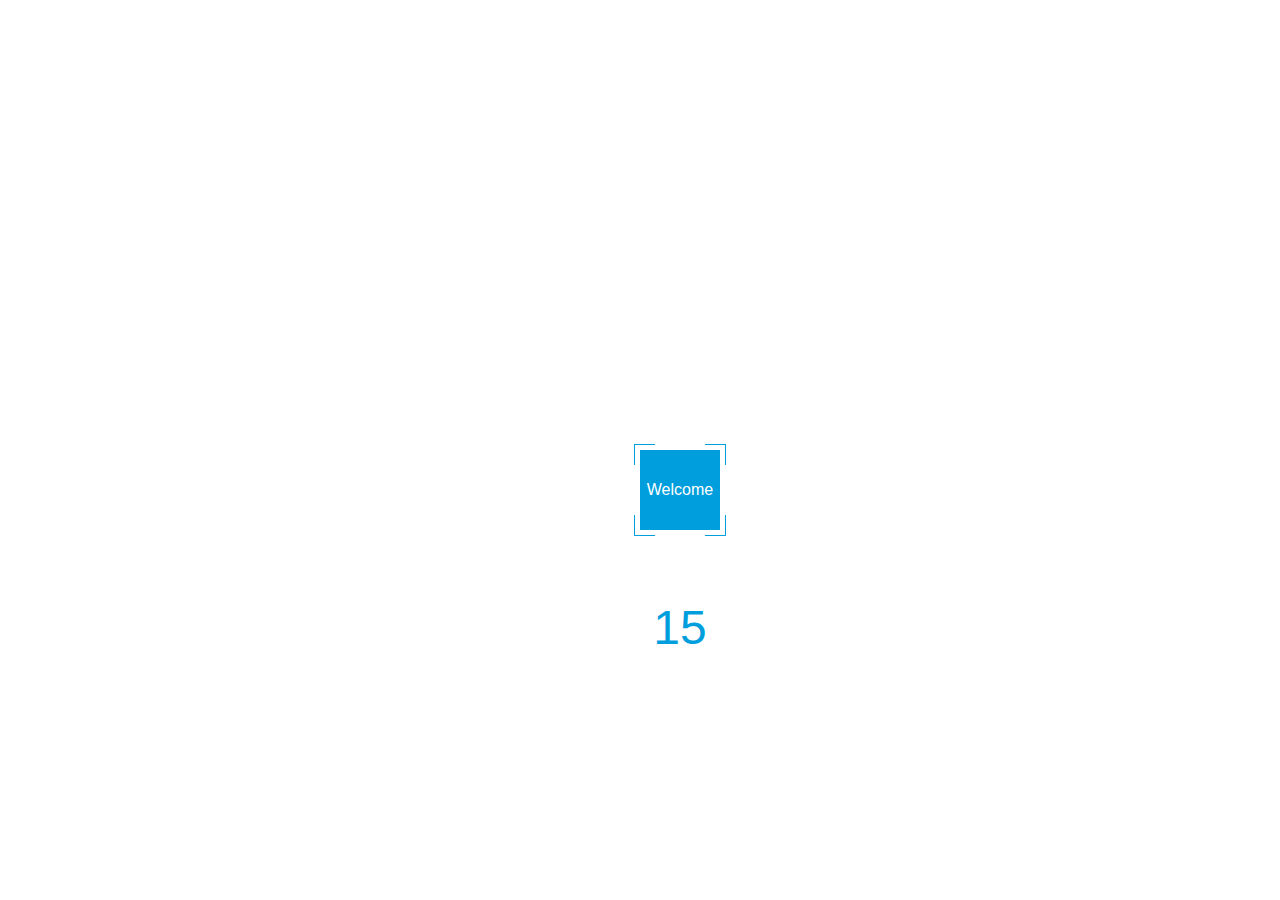
<file: index.html>
<!doctype html>
<html>
<head>
<meta charset="utf-8">
<title>石牌冰菓</title>
<meta property="og:title" content="炎炎夏日~石牌冰菓">
<meta property="og:image" content="images/icon.png">
<link rel="icon" href="images/icon.png">
<style type="text/css">
body {
	font-family: Arial, "微軟正黑體";
}
.boxall {
	position: absolute;
	left: 50%;
	top: 50%;
	display: inline-block;
}
.inbox {
	display: block;
	width: 80px;
	height: 80px;
	background-color: #009edd;
	text-align: center;
	line-height: 80px;
}
.inbox::before {
	content: "Welcome";
	color: #fff;
}
.out {
	position: absolute;
	top: 0;
	left: 0;
	bottom: 0;
	right: 0;
	animation: out_anima 1s infinite;
}
 @keyframes out_anima {
 15% {
transform: scale(1.6)
}
 50% {
transform: rotate(50deg)
}
 100% {
transform: rotate(90deg)
}
}
.out_top::before, .out_top::after, .out_bottom::before, .out_bottom::after {
	content: "";
	color: #009edd;
	position: absolute;
	width: 20px;
	height: 20px;
}
.out_top::before {
	top: -6px;
	left: -6px;
	border-top: 1px solid;
	border-left: 1px solid;
}
.out_top::after {
	top: -6px;
	right: -6px;
	border-top: 1px solid;
	border-right: 1px solid;
}
.out_bottom::before {
	bottom: -6px;
	left: -6px;
	border-bottom: 1px solid;
	border-left: 1px solid;
}
.out_bottom::after {
	bottom: -6px;
	right: -6px;
	border-bottom: 1px solid;
	border-right: 1px solid;
}
#out2 {
	animation-delay: 0.5s;
}
#mycount {
	position: absolute;
	top: 150px;
	left: -160px;
	width: 400px;
	text-align: center;
	color: #009edd;
	font-size: 48px;
}
.bg {
	position: absolute;
	writing-mode: vertical-rl;
	color: #fff;
	animation: bg_anima 13s linear infinite;
}
 @keyframes bg_anima {
 0% {
filter: blur(3px)
}
 50% {
transform: scale(4);
 color: #000;
 filter: blur(0px)
}
 100% {
transform: scale(5);
 color: #fff;
 filter: blur(15px)
}
}
#bg1 {
	top: 10%;
	left: 10%;
	animation-delay: 0.5s;
}
#bg2 {
	top: 20%;
	right: 10%;
	animation-delay: 1s;
}
#bg3 {
	top: 50%;
	left: 40%;
	animation-delay: 2s;
}
#bg4 {
	top: 60%;
	right: 30%;
	animation-delay: 3s;
}
#bg5 {
	top:30%;
	left: 80%;
	animation-delay: 4s;
}
#bg6 {
	top: 10%;
	right: 70%;
	animation-delay: 5s;
}
</style>
</head>

<body>
<a href="myindex.html">
<div class="boxall">
  <div id="mycount">15</div>
  <div class="inbox"></div>
  <div class="out">
    <div class="out_top"></div>
    <div class="out_bottom"></div>
  </div>
</div>
<div class="boxall">
  <div class="inbox"></div>
  <div class="out" id="out2">
    <div class="out_top"></div>
    <div class="out_bottom"></div>
  </div>
</div>
</a>
<div class="bg" id="bg1">吃這家吃那家口味差不多？</div>
<div class="bg" id="bg2">夏天想吃冰卻毫無頭緒？</div>
<div class="bg" id="bg3">好多品項到底要吃什麼？</div>
<div class="bg" id="bg4">雪花﹐黑糖﹐紅豆冰</div>
<div class="bg" id="bg5">炎炎夏日要吃冰！</div>
<div class="bg" id="bg6">芋圓﹐粉粿﹐杏仁凍</div>

<script>
	var time=15;
	var mycount=document.getElementById('mycount');
	Mycounter();
	function Mycounter(){
		if(time<=0){
			mycount.innerHTML='石牌冰菓';
		setTimeout(myindex,3000);
		}
		else{
			mycount.innerHTML=time;
		setTimeout(Mycounter,1000);
			time--;
		}
	}
		function myindex(){
			document.location.href='myindex.html';
		}
	
	</script> 

<script>
console.log(localStorage);
localStorage.setItem('heart1',70);
localStorage.setItem('heart2',40);
localStorage.setItem('heart3',50);
localStorage.setItem('heart4',60);
localStorage.setItem('heart5',30);
localStorage.setItem('heart6',20);
	
</script>
</body>
</html>
</file>
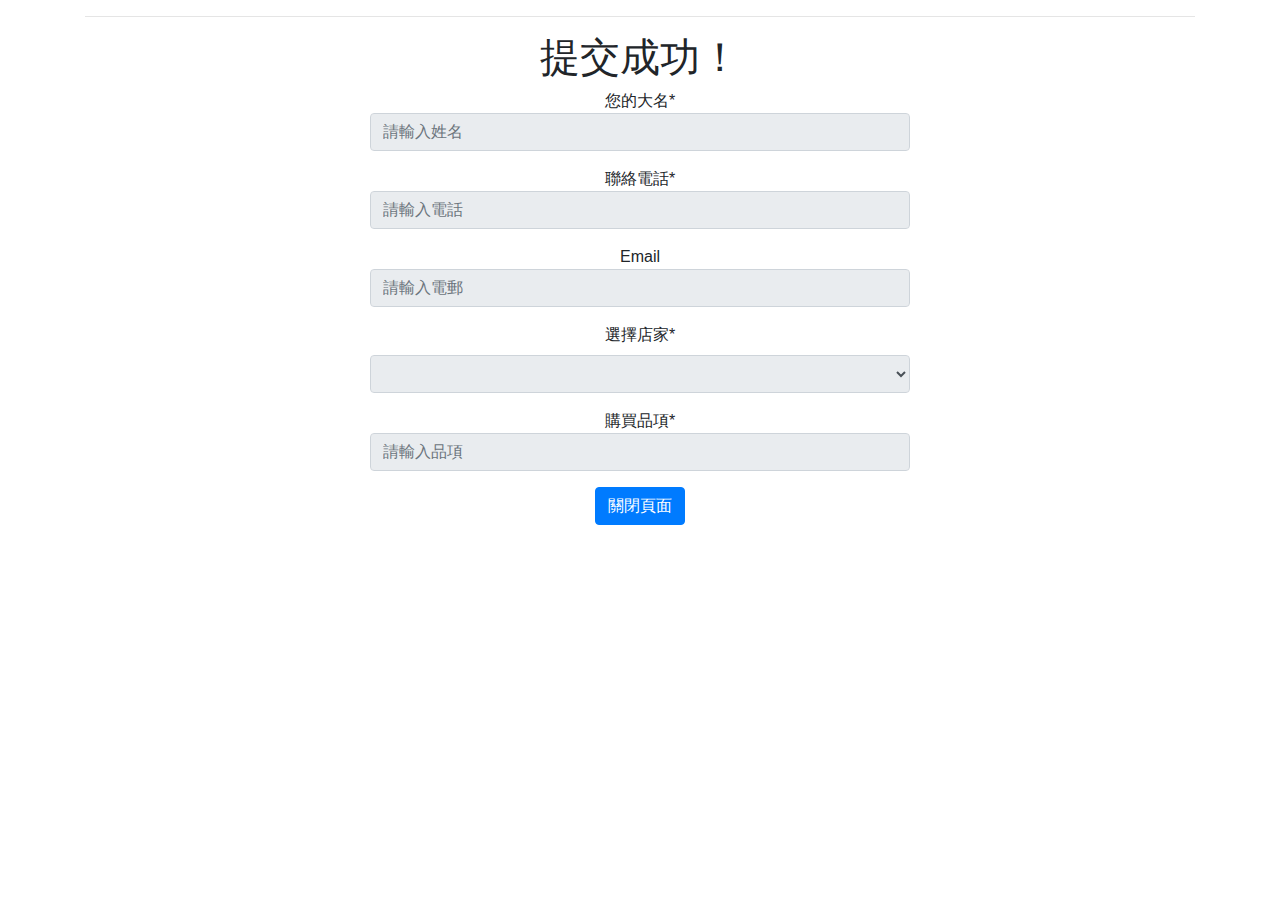
<file: form_ok.html>
<!doctype html>
<html>
<head>
<meta charset="utf-8">
<title>提交結果</title>
<link href="css/bootstrap-4.0.0.css" rel="stylesheet">
<link rel="icon" href="images/icon.png">
<style type="text/css">
	*{
		font-family: Arial,"微軟正黑體";
	}
</style>
</head>

<body>
	<div class="container"> <span id="join" style="position: relative;top:-150px;"></span>
    <hr>
    <h1 class="text-center">提交成功！</h1>
   
    <div class="row">
      <div class="col-md-3 col-12"></div>
      <div class="col-md-6 col-12">
        <form action="form_ok.html" method="get" target="new" style="text-align: center;">
          <div class="form-group">
            <lable for="uname">您的大名*</lable>
            <input type="text" id="uname" class="form-control" required placeholder="請輸入姓名" disabled>
          </div>
          <div class="form-group">
            <lable for="utel">聯絡電話*</lable>
            <input type="tel" id="utel" class="form-control" required placeholder="請輸入電話" pattern="[0][9][0-9]{8}" disabled>
          </div>
          <div class="form-group">
            <lable for="uemail">Email</lable>
            <input type="email" id="uemail" class="form-control" placeholder="請輸入電郵" disabled>
          </div>
		<div class="form-group">
            <label for="ustore">選擇店家*</label>
            <select class="form-control" id="ustore" required disabled>
              <option>水龜伯</option>
              <option>豆花林</option>
              <option>雪山莊冰品</option>
            </select>
          </div>
          <div class="form-group">
            <lable for="uitems">購買品項*</lable>
            <input type="text" id="uitems" class="form-control" required placeholder="請輸入品項" disabled>
          </div>
          <input type="button" id="mybtn" class="btn btn-primary" value="關閉頁面">
        </form>
      </div>
      <div class="col-md-3 col-12"></div>
    </div>
  </div>
	<script>
		var uname=document.getElementById('uname');
		var utel=document.getElementById('utel');
		var uemail=document.getElementById('uemail');
		var ustore=document.getElementById('ustore');
		var uitems=document.getElementById('uitems');
		var mybtn=document.getElementById('mybtn');
	mybtn.addEventListener('click',closepage);
	uname.value=localStorage.getItem('uname');
	utel.value=localStorage.getItem('utel');
	uemail.value=localStorage.getItem('uemail');
	ustore.value=localStorage.getItem('ustore');
	uitems.value=localStorage.getItem('uitems');	
		
		function closepage(){
			window.close();
		}
		
		</script>
</body>
</html>
</file>
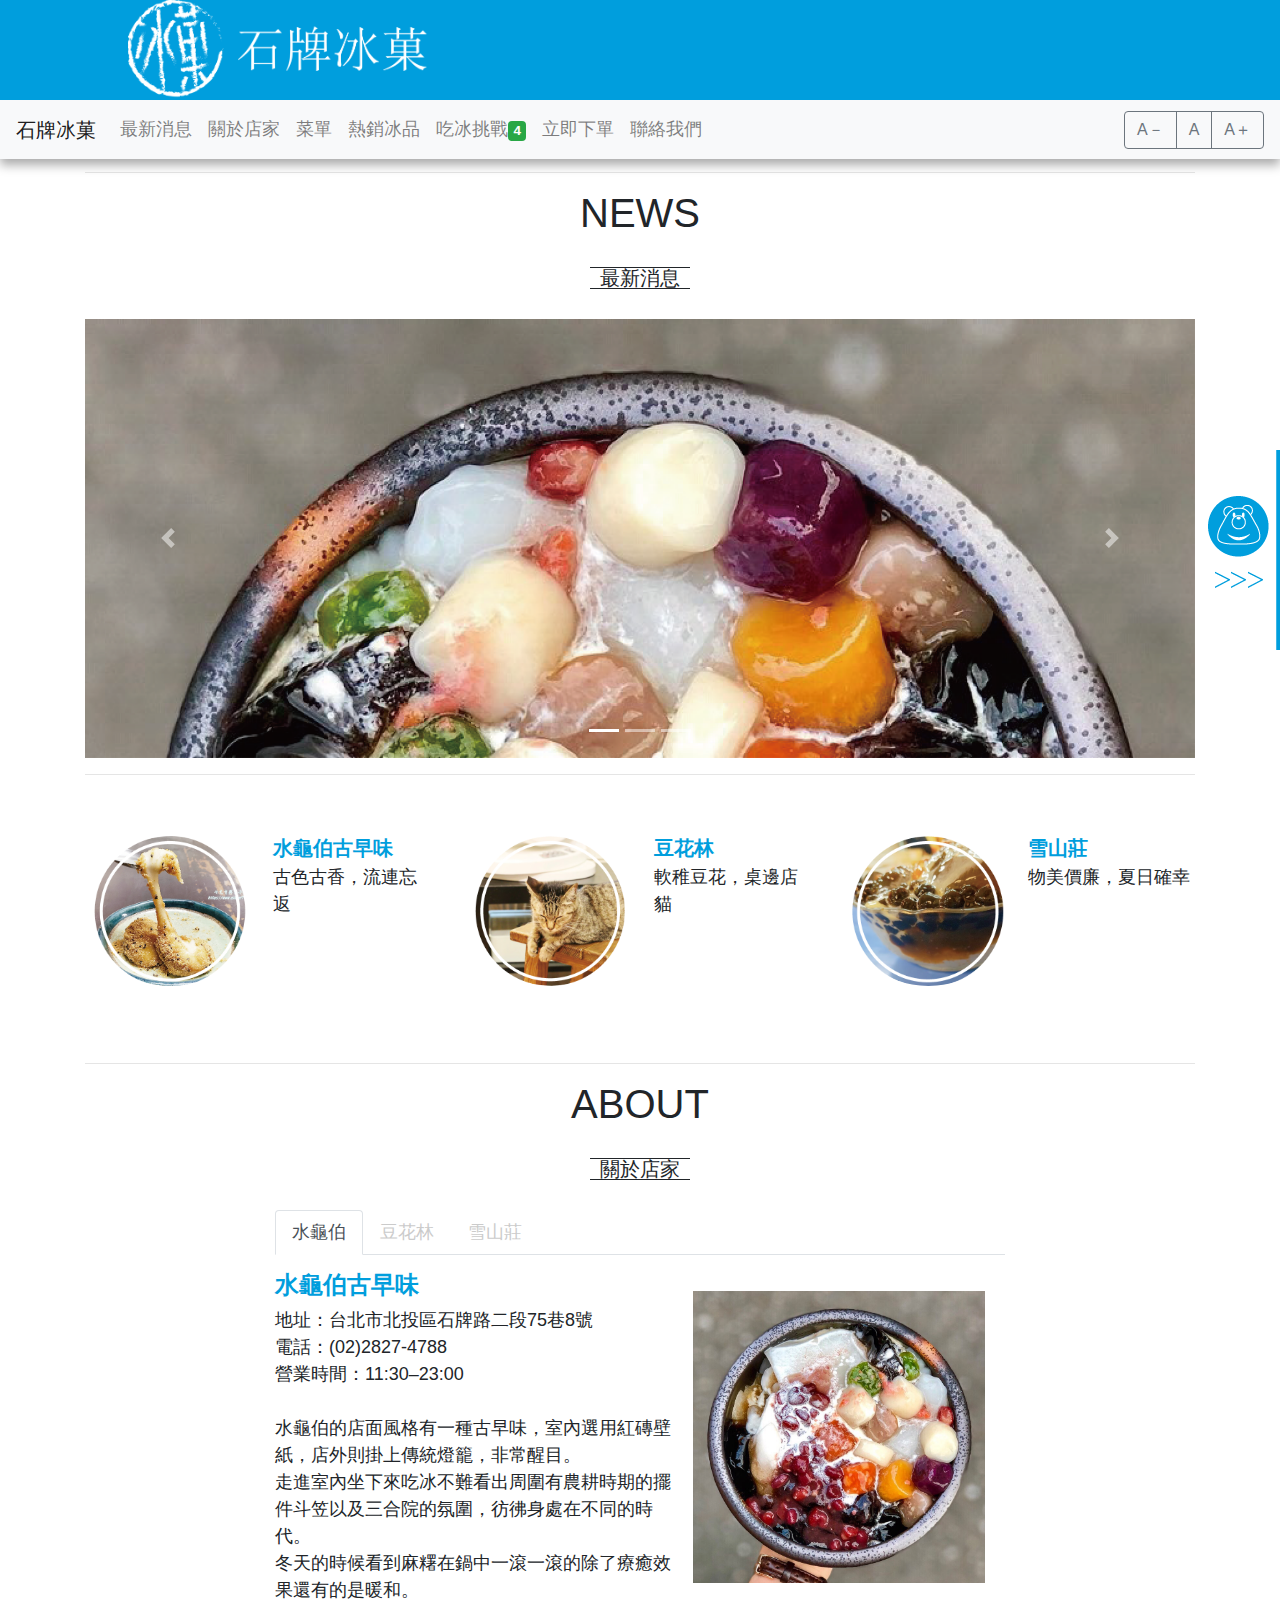
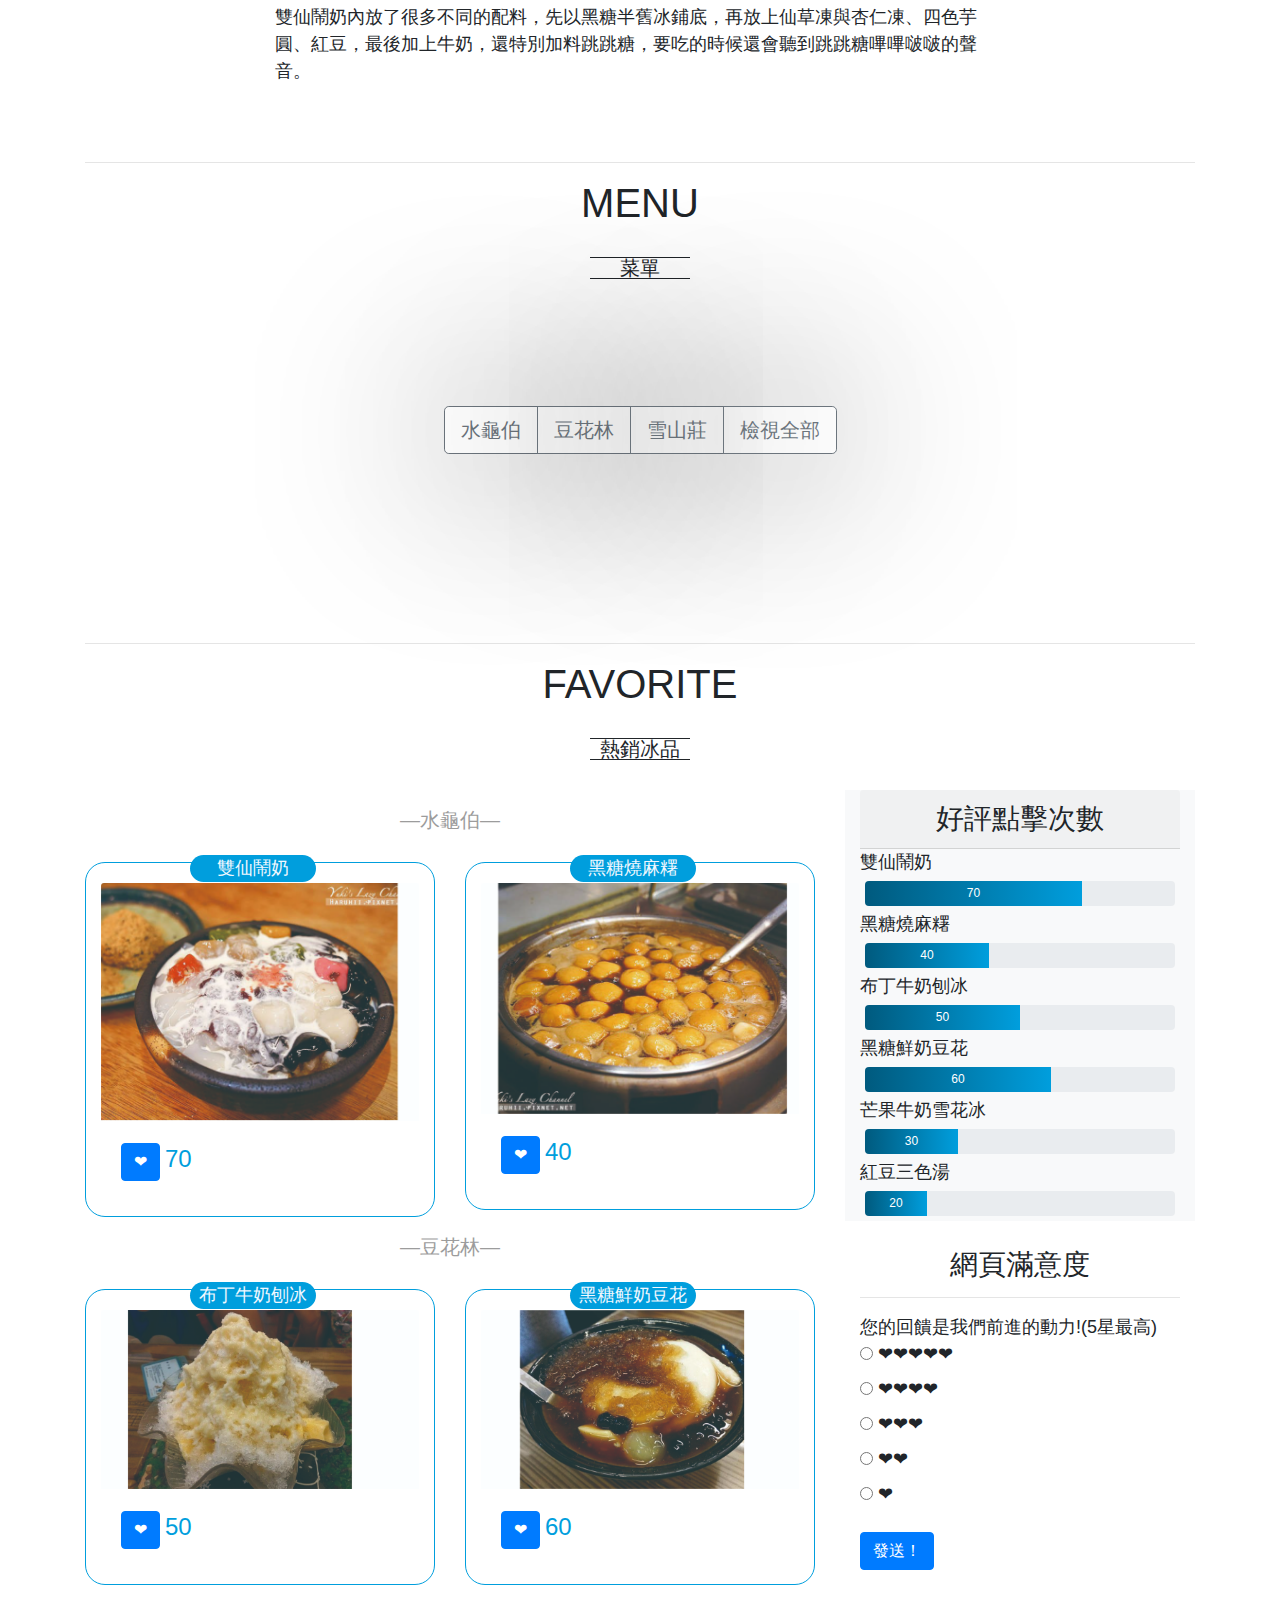
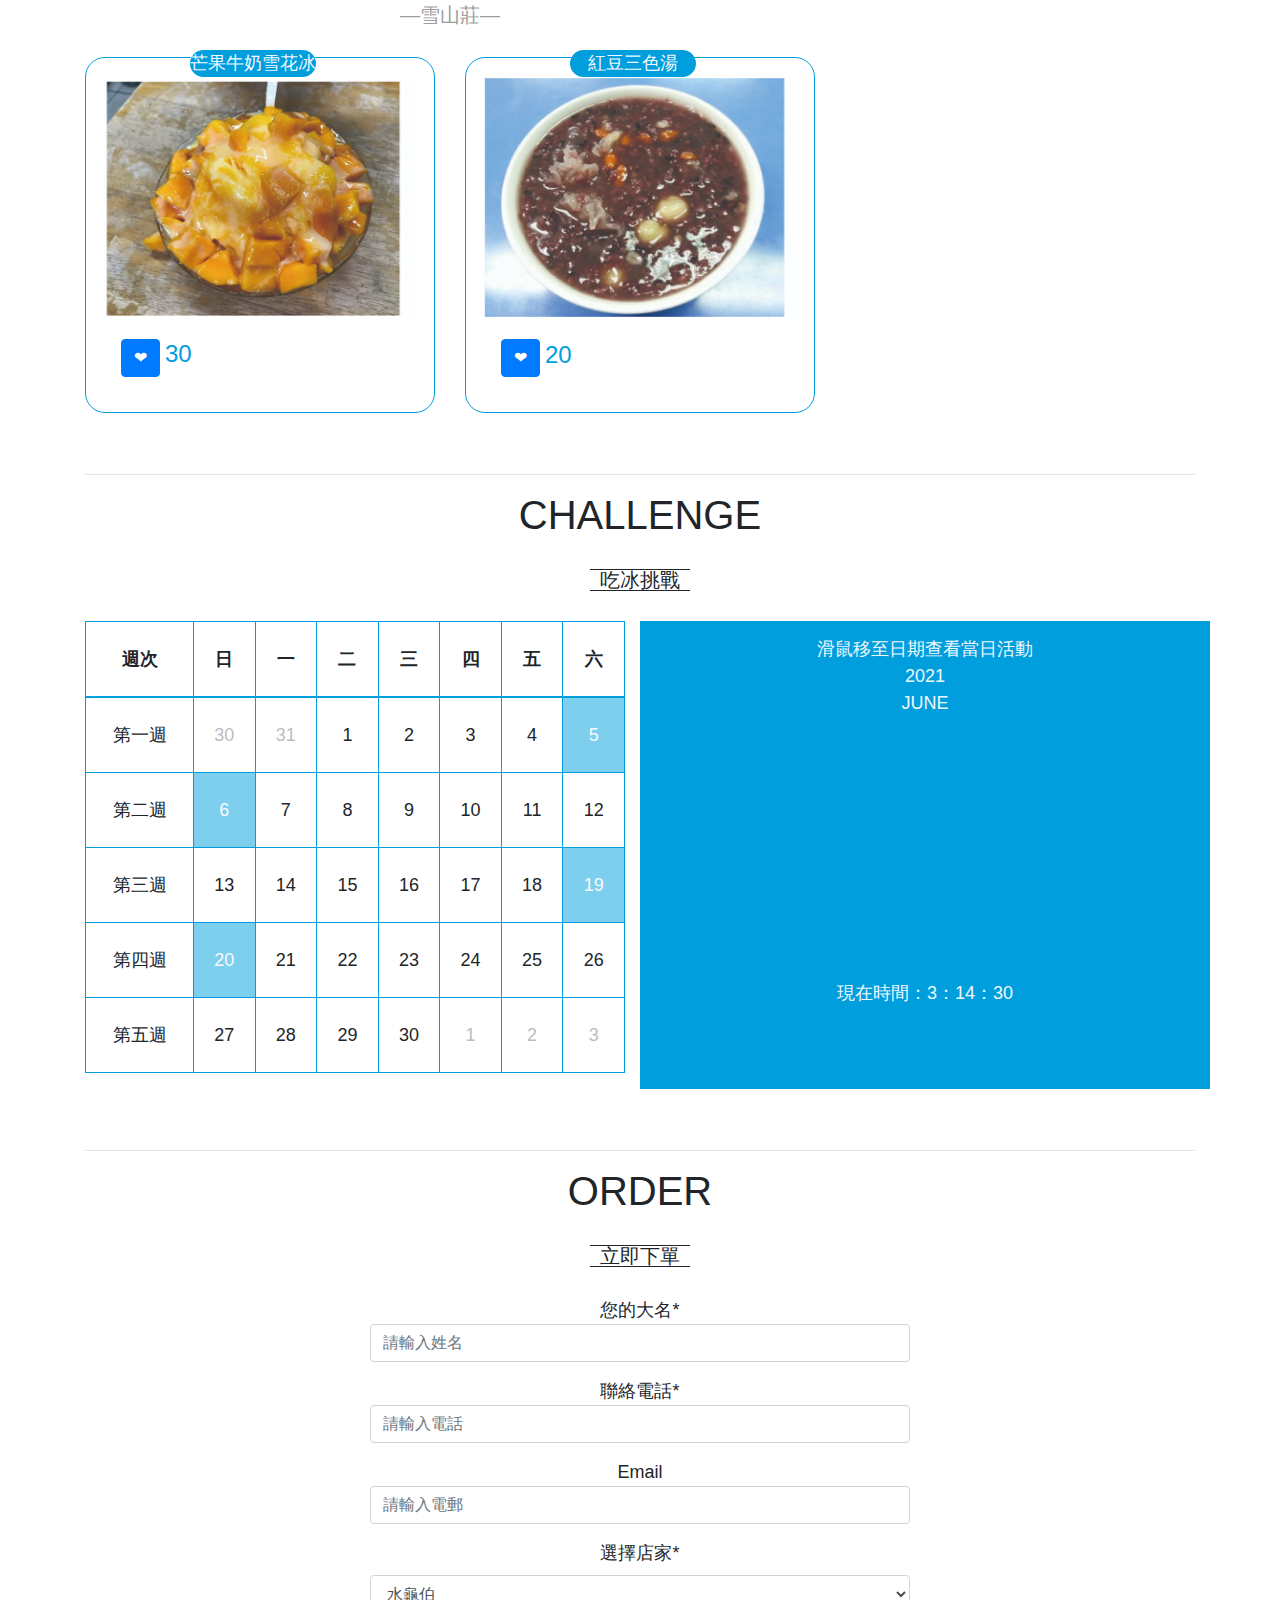
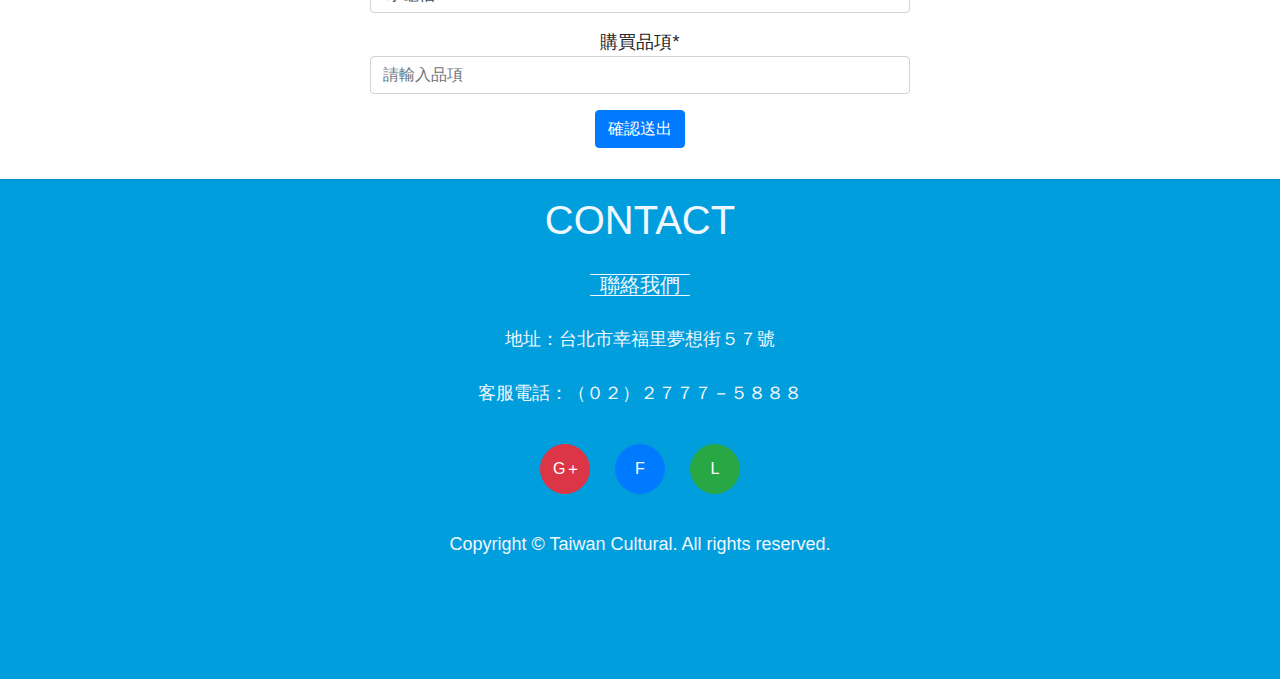
<file: myindex.html>
<!DOCTYPE html>
<html lang="en">
<head>
<meta charset="utf-8">
<meta http-equiv="X-UA-Compatible" content="IE=edge">
<meta name="viewport" content="width=device-width, initial-scale=1">
<title>石牌冰菓</title>
<link href="css/bootstrap-4.0.0.css" rel="stylesheet">
<link href="jQueryAssets/jquery.ui.core.min.css" rel="stylesheet" type="text/css">
<link href="jQueryAssets/jquery.ui.theme.min.css" rel="stylesheet" type="text/css">
<link href="jQueryAssets/jquery.ui.dialog.min.css" rel="stylesheet" type="text/css">
<link href="jQueryAssets/jquery.ui.resizable.min.css" rel="stylesheet" type="text/css">
<link rel="icon" href="images/icon.png">
<!--SEO-->
<meta name="description" content="捷運石牌站,冰,水龜伯,豆花林,雪山莊">
<meta name="google" content="nositelinkssearchbox" />
<meta name="robots" content="noindex,nofollow" />
<style type="text/css">
body {
    font-family: Arial, "微軟正黑體";
    font-size: 18px;
}
.mynav {
    position: fixed;
    top: 0;
    right: 0;
    left: 0;
    z-index: 1030;
    border-bottom: 55px solid #aaa;
    box-shadow: 0px 10px 10px #aaa;
    background-color: #009edd;
}
.tobigfont {
    font-size: 24px;
}
.toorgfont {
    font-size: 18px;
}
.tosmlfont {
    font-size: 16px;
}
#bigfont {
    cursor: zoom-in;
}
#smlfont {
    cursor: zoom-out;
}
.container {
    margin-top: 15px;
    margin-bottom: 15px;
    padding-top: 15px;
    padding-bottom: 15px;
}
.myh5 {
    width: 5em;
    border-top: 1px solid;
    border-bottom: 1px solid;
    margin: 0 auto;
    margin-top: 30px;
    margin-bottom: 30px;
    text-align: center;
    line-height: 20px;
}
.float_img {
    float: right;
    width: 40%;
    margin: 20px;
}
.float_font {
    font-size: 30px;
    border: 1px solid #009edd;
    color: #009edd;
    float: left;
    padding: 3px;
    margin-right: 3px;
}
.card_title {
    width: 7em;
    background-color: #009edd;
    color: aliceblue;
    text-align: center;
    position: relative;
    top: 20px;
    z-index: 1;
    border-radius: 50px;
    left: 30%;
}
.card lable {
    font-size: 24px;
    color: #009edd;
}
.mydate {
    background-color: #009edd;
    color: aliceblue;
    opacity: 0.5;
}
.mydate:hover {
    opacity: 1;
    animation: mydate_anima 2s;
}
@keyframes mydate_anima {
100% {
transform: rotate(720deg)
}
}
.listbox {
    background-color: #009edd;
    color: aliceblue;
    text-align: center;
    padding-top: 15px;
}
#list_date {
    font-size: 45px;
}
#list_name {
    font-size: 40px;
}
footer {
    background-color: #009edd;
    color: aliceblue;
    height: 500px;
}
.myfoobtn {
    margin: 10px;
    height: 50px;
    width: 50px;
    border-radius: 50px;
}
.navbar-nav li:hover {
    background-color: #9DE3FF;
}
.carousel-item h5 {
    background-color: rgba(0,158,221,0.63);
}
.myHeading {
    font-weight: bolder;
    color: #009edd;
}
.myadv {
    background-image: url(images/bg.png);
    background-repeat: no-repeat;
    position: fixed;
    top: 450px;
    right: -278px;
    width: 350px;
    height: 200px;
}
.myadv:hover {
    right: 0;
    transition: all 2s;
}
.myadvtext {
    margin-left: 80px;
    color: aliceblue;
    padding-top: 10px;
}
.mycardtt {
    font-size: 20px;
    color: #9C9C9C;
    display: flex;
    justify-content: center;
    align-items: center;
    margin-top: 2%;
}
.mycardtt::before {
    content: "—";
}
.mycardtt::after {
    content: "—";
}
.nav-item:hover {
    transition: 0.5s;
    cursor: pointer;
}
#menu2-img {
    height: 10%;
}
.mymenu-btn-group {
    display: flex;
    justify-content: center;
}
.mymenu-btn-group button {
    box-shadow: 0px 0px 200px 10px rgba(0,0,0,0.47);
}
.mymenu {
    margin-top: 10%;
    margin-bottom: 10%;
}
</style>
</head>
<body>
<div id="mytext">
  <div class="mynav"><a href="index.html"> <img src="images/logo.png" alt="" height="100" style="position: relative;left: 10%;"> </a></div>
  <nav class="navbar navbar-expand-lg navbar-light bg-light fixed-top"> <a class="navbar-brand" href="#">石牌冰菓</a>
    <button class="navbar-toggler" type="button" data-toggle="collapse" data-target="#navbarSupportedContent" aria-controls="navbarSupportedContent" aria-expanded="false" aria-label="Toggle navigation"> <span class="navbar-toggler-icon"></span> </button>
    <div class="collapse navbar-collapse" id="navbarSupportedContent">
      <ul class="navbar-nav mr-auto">
        <li class="nav-item"><a class="nav-link" onclick="scrolltonews()">最新消息</a> </li>
        <li class="nav-item"> <a class="nav-link"  onclick="scrolltoabout()">關於店家</a> </li>
        <li class="nav-item"> <a class="nav-link"  onclick="scrolltomenus()">菜單</a> </li>
        <li class="nav-item"> <a class="nav-link"  onclick="scrolltophoto()">熱銷冰品</a> </li>
        <li class="nav-item"> <a class="nav-link" onclick="scrolltoactivity()">吃冰挑戰<span class="badge badge-success" id="mybadge">4</span></a> </li>
        <li class="nav-item"> <a class="nav-link" onclick="scrolltojoin()">立即下單</a> </li>
        <!--<li class="nav-item"> <a class="nav-link" href="#cloud">標籤雲</a> </li>-->
        <li class="nav-item"> <a class="nav-link" onclick="scrolltocontact()">聯絡我們</a> </li>
      </ul>
      <div class="btn-group" role="group" aria-label="Basic example">
        <button type="button" class="btn btn-outline-secondary" onClick="tosmlfont()" id="smlfont">A－</button>
        <button type="button" class="btn btn-outline-secondary" onClick="toorgfont()" id="orgfont">A</button>
        <button type="button" class="btn btn-outline-secondary" onClick="tobigfont()" id="bigfont">A＋</button>
      </div>
    </div>
  </nav>
  <div style="height:125px"></div>
  <div class="container mt-3"> <span id="news" style="position: relative;top:-150px;"></span>
    <hr>
    <h1 class="text-center">NEWS</h1>
    <h5 class="myh5">最新消息</h5>
    <div class="row">
      <div class="col-12">
        <div id="carouselExampleControls" class="carousel slide" data-ride="carousel">
          <ol class="carousel-indicators">
            <li data-target="#carouselExampleControls" data-slide-to="0" class="active"></li>
            <li data-target="#carouselExampleControls" data-slide-to="1"></li>
            <li data-target="#carouselExampleControls" data-slide-to="2"></li>
          </ol>
          <div class="carousel-inner">
            <div class="carousel-item active"> <img class="d-block w-100" src="images/nav1.png" alt="First slide">
              <div class="carousel-caption d-none d-md-block"> </div>
            </div>
            <div class="carousel-item"> <img class="d-block w-100" src="images/nav2.png" alt="Second slide">
              <div class="carousel-caption d-none d-md-block"> </div>
            </div>
            <div class="carousel-item"> <img class="d-block w-100" src="images/nav3.png" alt="Third slide">
              <div class="carousel-caption d-none d-md-block"> </div>
            </div>
          </div>
          <a class="carousel-control-prev" href="#carouselExampleControls" role="button" data-slide="prev"> <span class="carousel-control-prev-icon" aria-hidden="true"></span> <span class="sr-only">Previous</span> </a> <a class="carousel-control-next" href="#carouselExampleControls" role="button" data-slide="next"> <span class="carousel-control-next-icon" aria-hidden="true"></span> <span class="sr-only">Next</span> </a> </div>
      </div>
    </div>
    <hr>
  </div>
  <section>
    <div class="container">
      <div class="row">
        <div class="col-lg-4 col-md-6 col-12">
          <ul class="list-unstyled">
            <li class="media"> <img src="images/smlnav1.png" alt="Generic placeholder image" height="150" class="mr-3 rounded-circle">
              <div class="media-body">
                <h5 class="mt-0 mb-1 myHeading">水龜伯古早味</h5>
                <p class="mb-0">古色古香，流連忘返</p>
              </div>
            </li>
          </ul>
        </div>
        <div class="col-lg-4 col-md-6 col-12">
          <ul class="list-unstyled">
            <li class="media"> <img src="images/smlnav2.png" alt="Generic placeholder image" height="150" class="mr-3 rounded-circle">
              <div class="media-body ">
                <h5 class="mt-0 mb-1 myHeading">豆花林</h5>
                <p class="mb-0">軟稚豆花，桌邊店貓</p>
              </div>
            </li>
          </ul>
        </div>
        <div class="col-lg-4 d-md-none d-lg-block">
          <ul class="list-unstyled">
            <li class="media"> <img src="images/smlnav3.png" alt="Generic placeholder image" height="150" class="mr-3 rounded-circle">
              <div class="media-body">
                <h5 class="mt-0 mb-1 myHeading">雪山莊</h5>
                <p class="mb-0">物美價廉，夏日確幸</p>
              </div>
            </li>
          </ul>
        </div>
      </div>
    </div>
  </section>
  <div class="container"> <span id="about" style="position: relative;top:-150px;"></span>
    <hr>
    <h1 class="text-center">ABOUT</h1>
    <h5 class="myh5">關於店家</h5>
    <div class="row">
      <div class="col-md-2 col-12"></div>
      <div class="col-md-8 col-12">
        <nav>
          <div class="nav nav-tabs" id="nav-tab" role="tablist"> <a class="nav-item nav-link active" id="nav-home-tab" data-toggle="tab" href="#nav-home" role="tab" aria-controls="nav-home" aria-selected="true">水龜伯</a> <a class="nav-item nav-link" id="nav-profile-tab" data-toggle="tab" href="#nav-profile" role="tab" aria-controls="nav-profile" aria-selected="false">豆花林</a> <a class="nav-item nav-link" id="nav-contact-tab" data-toggle="tab" href="#nav-contact" role="tab" aria-controls="nav-contact" aria-selected="false">雪山莊</a> </div>
        </nav>
        <div class="tab-content" id="nav-tabContent">
          <div class="tab-pane fade show active" id="nav-home" role="tabpanel" aria-labelledby="nav-home-tab">
            <p class="text-center mt-2"><img src="images/about1.jpg" alt="" class="float_img"></p>
            <p> 
              <!--				<span class="float_font">水</span>-->
            <h4 style="color: #009edd;font-weight: bold;">水龜伯古早味</h4>
            地址：台北市北投區石牌路二段75巷8號 <br>
            電話：(02)2827-4788<br>
            營業時間：11:30–23:00<br>
            <br>
            水龜伯的店面風格有一種古早味，室內選用紅磚壁紙，店外則掛上傳統燈籠，非常醒目。<br>
            走進室內坐下來吃冰不難看出周圍有農耕時期的擺件斗笠以及三合院的氛圍，彷彿身處在不同的時代。 <br>
            冬天的時候看到麻糬在鍋中一滾一滾的除了療癒效果還有的是暖和。 <br>
            雙仙鬧奶內放了很多不同的配料，先以黑糖半舊冰鋪底，再放上仙草凍與杏仁凍、四色芋圓、紅豆，最後加上牛奶，還特別加料跳跳糖，要吃的時候還會聽到跳跳糖嗶嗶啵啵的聲音。
            </p>
          </div>
          <div class="tab-pane fade" id="nav-profile" role="tabpanel" aria-labelledby="nav-profile-tab">
            <p class="text-center mt-2"><img src="images/about2.jpg" alt="" class="float_img"></p>
            <p> 
              <!--				<span class="float_font">自</span>-->
            <h4 style="color: #009edd;font-weight: bold;">豆花林</h4>
            地址：112台北市北投區裕民一路49號1樓<br>
            電話：(02)2820-8811<br>
            營業時間：14:00-23:20<br>
            <br>
            豆花林使用非基改黃豆製作豆花，做出來的豆花細緻滑嫩如嫩豆腐。且豆花品項一律可任選3樣配料，便宜又划算。除了刨冰跟豆花，就屬這隻店貓最吸睛！悶熱的午後，連貓咪都變得懶洋洋~睡午覺的模樣超級可愛，各位貓迷快來呦~
            </p>
          </div>
          <div class="tab-pane fade" id="nav-contact" role="tabpanel" aria-labelledby="nav-contact-tab">
            <p class="text-center mt-2"><img src="images/about3.jpg" alt="" class="float_img"></p>
            <p> 
              <!--				<span class="float_font">農</span>-->
            <h4 style="color: #009edd;font-weight: bold;">雪山莊冰品</h4>
            地址：台北市北投區石牌裕民一路10號<br>
            外送專線：(02)2823-6119<br>
            營業時間： 13:00–00:00<br>
            <br>
            雪山莊冰品店是位於石牌捷運站的一家冰店<br>
            擁有十分著名的各式口味雪花冰亦或是<br>
            為人熟知的黑糖剉冰<br>
            十分適合夏天來清爽一夏!!!
            </p>
          </div>
        </div>
      </div>
      <div class="col-md-2 col-12"></div>
    </div>
  </div>
  <div class="container"> <span id="menu" style="position: relative;top:-150px;"></span>
    <hr>
    <h1 class="text-center">MENU</h1>
    <h5 class="myh5">菜單</h5>
    <div class="row mymenu">
      <div class="col-md-2 col-12"></div>
      <div class="col-md-8 col-12"> 
        <!--	====================-->
        <p>
        <div class="mymenu-btn-group btn-group btn-group-lg">
          <button class="btn btn-outline-secondary" data-toggle="collapse" href="#multiCollapseExample1" role="button" aria-expanded="false" aria-controls="multiCollapseExample1">水龜伯</button>
          <button class="btn btn-outline-secondary" type="button" data-toggle="collapse" data-target="#multiCollapseExample2" aria-expanded="false" aria-controls="multiCollapseExample2">豆花林</button>
          <button class="btn btn-outline-secondary" type="button" data-toggle="collapse" data-target="#multiCollapseExample3" aria-expanded="false" aria-controls="multiCollapseExample3">雪山莊</button>
          <button class="btn btn-outline-secondary" type="button" data-toggle="collapse" data-target=".multi-collapse" aria-expanded="false" aria-controls="multiCollapseExample1 multiCollapseExample2">檢視全部</button>
        </div>
        </p>
        <div class="row">
          <div class="col">
            <div class="collapse multi-collapse" id="multiCollapseExample1">
              <div class="card card-body"> <img src="images/menu1.jpg" alt=""> </div>
            </div>
          </div>
          <div class="col">
            <div class="collapse multi-collapse" id="multiCollapseExample2">
              <div class="card card-body"> <img src="images/menu2.jpg" alt="" style="height:150vh"> </div>
            </div>
          </div>
          <div class="col">
            <div class="collapse multi-collapse" id="multiCollapseExample3">
              <div class="card card-body"> <img src="images/menu3.jpg" alt=""> </div>
            </div>
          </div>
        </div>
        
        <!--	====================--> 
      </div>
      <div class="col-md-2 col-12"></div>
    </div>
  </div>
  <div class="container"> <span id="photo" style="position: relative;top:-150px;"></span>
    <hr>
    <h1 class="text-center">FAVORITE</h1>
    <h5 class="myh5">熱銷冰品</h5>
    <div class="row">
      <div class="col-lg-8 col-12"> <span class="mycardtt">水龜伯</span>
        <div class="row">
          <div class="col-sm-6 col-12">
            <div class="card_title">雙仙鬧奶</div>
            <div class="card"> <img class="card-img-top" src="images/card1.jpg" alt="Card image cap">
              <div class="card-body">
                <button class="btn btn-primary" onClick="getheart1()">❤</button>
                <lable id="heart1"></lable>
              </div>
            </div>
          </div>
          <div class="col-sm-6 col-12">
            <div class="card_title">黑糖燒麻糬</div>
            <div class="card"> <img class="card-img-top" src="images/card2.jpg" alt="Card image cap">
              <div class="card-body">
                <button class="btn btn-primary" onClick="getheart2()">❤</button>
                <lable id="heart2"></lable>
              </div>
            </div>
          </div>
        </div>
        <span class="mycardtt">豆花林</span>
        <div class="row">
          <div class="col-sm-6 col-12">
            <div class="card_title">布丁牛奶刨冰</div>
            <div class="card"> <img class="card-img-top" src="images/card3.jpg" alt="Card image cap">
              <div class="card-body">
                <button class="btn btn-primary" onClick="getheart3()">❤</button>
                <lable id="heart3"></lable>
              </div>
            </div>
          </div>
          <div class="col-sm-6 col-12">
            <div class="card_title">黑糖鮮奶豆花</div>
            <div class="card"> <img class="card-img-top" src="images/card4.jpg" alt="Card image cap">
              <div class="card-body">
                <button class="btn btn-primary" onClick="getheart4()">❤</button>
                <lable id="heart4"></lable>
              </div>
            </div>
          </div>
        </div>
        <span class="mycardtt">雪山莊</span>
        <div class="row">
          <div class="col-sm-6 col-12">
            <div class="card_title">芒果牛奶雪花冰</div>
            <div class="card"> <img class="card-img-top" src="images/card5.jpg" alt="Card image cap">
              <div class="card-body">
                <button class="btn btn-primary" onClick="getheart5()">❤</button>
                <lable id="heart5"></lable>
              </div>
            </div>
          </div>
          <div class="col-sm-6 col-12">
            <div class="card_title">紅豆三色湯</div>
            <div class="card"> <img class="card-img-top" src="images/card6.jpg" alt="Card image cap">
              <div class="card-body">
                <button class="btn btn-primary" onClick="getheart6()">❤</button>
                <lable id="heart6"></lable>
              </div>
            </div>
          </div>
        </div>
      </div>
      <hr>
      <div class="col-lg-4 col-12">
        <div class="row mx-0">
          <div class="col-12 bg-light mx-auto">
            <h3 class="text-center card-header">好評點擊次數</h3>
            雙仙鬧奶
            <div class="progress">
              <div id="p1" class="progress-bar" role="progressbar" style="width: 25%;background: linear-gradient(to left,#009edd,#005A7E)" aria-valuenow="25" aria-valuemin="0" aria-valuemax="100"></div>
            </div>
            黑糖燒麻糬
            <div class="progress">
              <div id="p2" class="progress-bar" role="progressbar" style="width: 25%;background: linear-gradient(to left,#009edd,#005A7E)" aria-valuenow="25" aria-valuemin="0" aria-valuemax="100"></div>
            </div>
            布丁牛奶刨冰
            <div class="progress">
              <div id="p3" class="progress-bar" role="progressbar" style="width: 25%;background: linear-gradient(to left,#009edd,#005A7E)" aria-valuenow="25" aria-valuemin="0" aria-valuemax="100"></div>
            </div>
            黑糖鮮奶豆花
            <div class="progress">
              <div id="p4" class="progress-bar" role="progressbar" style="width: 25%;background: linear-gradient(to left,#009edd,#005A7E)" aria-valuenow="25" aria-valuemin="0" aria-valuemax="100"></div>
            </div>
            芒果牛奶雪花冰
            <div class="progress">
              <div id="p5" class="progress-bar" role="progressbar" style="width: 25%;background: linear-gradient(to left,#009edd,#005A7E)" aria-valuenow="25" aria-valuemin="0" aria-valuemax="100"></div>
            </div>
            紅豆三色湯
            <div class="progress">
              <div id="p6" class="progress-bar" role="progressbar" style="width: 25%;background: linear-gradient(to left,#009edd,#005A7E)" aria-valuenow="25" aria-valuemin="0" aria-valuemax="100"></div>
            </div>
          </div>
          <div class="col-12"> <span id="funtext" style="position: relative;top:-150px;"></span><br>
           <h3 class="text-center">網頁滿意度</h3>
            <hr>
            <lable for="q1">您的回饋是我們前進的動力!(5星最高)</lable>
            <br>
            <p>
              <label>
                <input type="radio" name="Praise">
                ❤❤❤❤❤</label>
              <br>
              <label>
                <input type="radio" name="Praise">
                ❤❤❤❤</label>
              <br>
              <label>
                <input type="radio" name="Praise">
                ❤❤❤</label>
              <br>
              <label>
                <input type="radio" name="Praise">
                ❤❤</label>
              <br>
              <label>
                <input type="radio" name="Praise">
                ❤</label>
              <br>
            </p>
            <button class="btn btn-primary" id="lookans">發送！</button>
          </div>
        </div>
      </div>
    </div>
  </div>
  <section>
    <div class="container"> <span id="activity" style="position: relative;top:-150px;"></span>
      <hr>
      <h1 class="text-center">CHALLENGE</h1>
      <h5 class="myh5">吃冰挑戰</h5>
      <div class="row">
        <div class="col-md-6 col-12">
          <table class="table table-hover table-bordered text-center" style="line-height: 50px">
            <thead>
              <tr>
                <th scope="col">週次</th>
                <th scope="col">日</th>
                <th scope="col">一</th>
                <th scope="col">二</th>
                <th scope="col">三</th>
                <th scope="col">四</th>
                <th scope="col">五</th>
                <th scope="col">六</th>
              </tr>
            </thead>
            <tbody>
              <tr>
                <td>第一週</td>
                <td style="opacity: 0.3">30</td>
                <td style="opacity: 0.3">31</td>
                <td>1</td>
                <td>2</td>
                <td>3</td>
                <td>4</td>
                <td class="mydate" onMouseOver="getdate(event)" title="水龜伯-5分鐘黑糖剉冰挑戰">5</td>
              </tr>
              <tr>
                <td>第二週</td>
                <td class="mydate" onMouseOver="getdate(event)" title="雪山莊-親子雪花冰挑戰">6</td>
                <td>7</td>
                <td>8</td>
                <td>9</td>
                <td>10</td>
                <td>11</td>
                <td>12</td>
              </tr>
              <tr>
                <td>第三週</td>
                <td>13</td>
                <td>14</td>
                <td>15</td>
                <td>16</td>
                <td>17</td>
                <td>18</td>
                <td class="mydate" onMouseOver="getdate(event)" title="豆花林-與店貓吃冰打卡(1)">19</td>
              </tr>
              <tr>
                <td>第四週</td>
                <td class="mydate" onMouseOver="getdate(event)" title="豆花林-與店貓吃冰打卡(2)">20</td>
                <td>21</td>
                <td>22</td>
                <td>23</td>
                <td>24</td>
                <td>25</td>
                <td>26</td>
              </tr>
              <tr>
                <td>第五週</td>
                <td>27</td>
                <td>28</td>
                <td>29</td>
                <td>30</td>
                <td style="opacity: 0.3">1</td>
                <td style="opacity: 0.3">2</td>
                <td style="opacity: 0.3">3</td>
              </tr>
            </tbody>
          </table>
        </div>
        <div class="col-md-6 col-12 listbox"> 滑鼠移至日期查看當日活動<br>
          2021<br>
          JUNE<br>
          <br>
          <div id="list_date">&nbsp;</div>
          <br>
          <br>
          <div id="list_name">&nbsp;</div>
          <br>
          <br>
          <div id="list_time">&nbsp;</div>
          <br>
          <br>
        </div>
      </div>
    </div>
  </section>
  <div class="container"> <span id="join" style="position: relative;top:-150px;"></span>
    <hr>
    <h1 class="text-center">ORDER</h1>
    <h5 class="myh5">立即下單</h5>
    <div class="row">
      <div class="col-md-3 col-12"></div>
      <div class="col-md-6 col-12">
        <form action="form_ok.html" method="get" target="new" style="text-align: center;">
          <div class="form-group">
            <lable for="uname">您的大名*</lable>
            <input type="text" id="uname" class="form-control" required placeholder="請輸入姓名">
          </div>
          <div class="form-group">
            <lable for="utel">聯絡電話*</lable>
            <input type="tel" id="utel" class="form-control" required placeholder="請輸入電話" pattern="[0][9][0-9]{8}">
          </div>
          <div class="form-group">
            <lable for="uemail">Email</lable>
            <input type="email" id="uemail" class="form-control" placeholder="請輸入電郵">
          </div>
          <div class="form-group">
            <label for="ustore">選擇店家*</label>
            <select class="form-control" id="ustore" required>
              <option>水龜伯</option>
              <option>豆花林</option>
              <option>雪山莊冰品</option>
            </select>
          </div>
          <div class="form-group">
            <lable for="uitems">購買品項*</lable>
            <input type="text" id="uitems" class="form-control" required placeholder="請輸入品項">
          </div>
          <input type="submit" id="mybtn" class="btn btn-primary" value="確認送出">
        </form>
      </div>
      <div class="col-md-3 col-12"></div>
    </div>
  </div>
  <!--<div class="container"> <span id="cloud" style="position: relative;top:-150px;"></span>
    <hr>
    <h1 class="text-center">CLOUD</h1>
    <h5 class="myh5">標籤雲</h5>
  </div>-->
  <footer class="text-center"> <span id="contact" style="position: relative;top:-150px;"></span>
    <hr>
    <h1 class="text-center">CONTACT</h1>
    <h5 class="myh5">聯絡我們</h5>
    地址：台北市幸福里夢想街５７號<br>
    <br>
    客服電話：（０２）２７７７－５８８８<br>
    <br>
    <a href="https://www.google.com/">
    <button class="btn btn-danger myfoobtn">G＋</button>
    </a> <a href="https://www.facebook.com/">
    <button class="btn myfoobtn btn-primary">F</button>
    </a> <a href="https://line.me/">
    <button class="btn myfoobtn btn-success">L</button>
    </a><br>
    <br>
    <p>Copyright © Taiwan Cultural. All rights reserved.</p>
  </footer>
</div>
<div class="myadv">
  <div class="myadvtext"> 《營業時間一覽》<br>
    《水龜伯》全周 11:30–23:00<br>
    《豆花林》全周 14:00-23:20<br>
    《雪山莊》全周 13:00–00:30<br>
  </div>
</div>
<!-- jQuery (necessary for Bootstrap's JavaScript plugins) --> 
<script src="js/jquery-3.2.1.min.js"></script> 
<!-- Include all compiled plugins (below), or include individual files as needed --> 
<script src="js/popper.min.js"></script> 
<script src="js/bootstrap-4.0.0.js"></script> 
<script>
		function tobigfont(){
			var text=document.getElementById('mytext');
			text.className="";
		text.classList.add('tobigfont');
		}
			function toorgfont(){
			var text=document.getElementById('mytext');
			text.className="";
		text.classList.add('toorgfont');
		}
			function tosmlfont(){
			var text=document.getElementById('mytext');
			text.className="";
		text.classList.add('tosmlfont');
		}
		</script> 
<script>
		var uname=document.getElementById('uname');
		var utel=document.getElementById('utel');
		var uemail=document.getElementById('uemail');
		var ustore=document.getElementById('ustore');
		var uitems=document.getElementById('uitems');
		var mybtn=document.getElementById('mybtn');
	mybtn.addEventListener('click',join);
		function join(){
			localStorage.setItem('uname',uname.value);
			localStorage.setItem('utel',utel.value);
			localStorage.setItem('uemail',uemail.value);
			localStorage.setItem('ustore',ustore.value);
			localStorage.setItem('uitems',uitems.value);
		}
		
		</script> 
<script>
var p1=document.getElementById('p1');
var p2=document.getElementById('p2');
var p3=document.getElementById('p3');
var p4=document.getElementById('p4');
var p5=document.getElementById('p5');
var p6=document.getElementById('p6');
p1.innerHTML=localStorage.heart1;
p2.innerHTML=localStorage.heart2;
p3.innerHTML=localStorage.heart3;
p4.innerHTML=localStorage.heart4;
p5.innerHTML=localStorage.heart5;
p6.innerHTML=localStorage.heart6;
p1.style.width=Number(localStorage.heart1)+"%";
p2.style.width=Number(localStorage.heart2)+"%";
p3.style.width=Number(localStorage.heart3)+"%";
p4.style.width=Number(localStorage.heart4)+"%";
p5.style.width=Number(localStorage.heart5)+"%";
p6.style.width=Number(localStorage.heart6)+"%";
	
document.getElementById('heart1').innerHTML=localStorage.heart1;	
function getheart1(){
localStorage.heart1=Number(localStorage.heart1)+1;
document.getElementById('heart1').innerHTML=localStorage.heart1;
p1.innerHTML=localStorage.heart1;
p1.style.width=Number(localStorage.heart1)+"%";
}
	document.getElementById('heart2').innerHTML=localStorage.heart2;	
function getheart2(){
localStorage.heart2=Number(localStorage.heart2)+1;
document.getElementById('heart2').innerHTML=localStorage.heart2;
p2.innerHTML=localStorage.heart2;
p2.style.width=Number(localStorage.heart2)+"%";
}
	document.getElementById('heart3').innerHTML=localStorage.heart3;	
function getheart3(){
localStorage.heart3=Number(localStorage.heart3)+1;
document.getElementById('heart3').innerHTML=localStorage.heart3;
p3.innerHTML=localStorage.heart3;
p3.style.width=Number(localStorage.heart3)+"%";
}
	document.getElementById('heart4').innerHTML=localStorage.heart4;	
function getheart4(){
localStorage.heart4=Number(localStorage.heart4)+1;
document.getElementById('heart4').innerHTML=localStorage.heart4;
p4.innerHTML=localStorage.heart4;
p4.style.width=Number(localStorage.heart4)+"%";
}
	document.getElementById('heart5').innerHTML=localStorage.heart5;	
function getheart5(){
localStorage.heart5=Number(localStorage.heart5)+1;
document.getElementById('heart5').innerHTML=localStorage.heart5;
p5.innerHTML=localStorage.heart5;
p5.style.width=Number(localStorage.heart5)+"%";
}
	document.getElementById('heart6').innerHTML=localStorage.heart6;	
function getheart6(){
localStorage.heart6=Number(localStorage.heart6)+1;
document.getElementById('heart6').innerHTML=localStorage.heart6;
p6.innerHTML=localStorage.heart6;
p6.style.width=Number(localStorage.heart6)+"%";
}

	
</script> 
<script>
function getdate(event){
	document.getElementById('list_date').innerHTML=event.target.innerHTML;
	document.getElementById('list_name').innerHTML=event.target.title;
}	setInterval(function(){gettime()},1000);
function gettime(){
	var dt=new Date();
	document.getElementById('list_time').innerHTML="現在時間："+dt.getHours()+"："+dt.getMinutes()+"："+dt.getSeconds();
}
	
</script> 
<script>
	var lookans=document.getElementById('lookans');
lookans.addEventListener('click',ans);
	function ans(){
		alert("發送成功!")
	}
	</script> 
<script src="jQueryAssets/jquery-1.11.1.min.js"></script> 
<script src="jQueryAssets/jquery.ui-1.10.4.dialog.min.js"></script>
<div id="Dialog1"> 《6月吃冰挑戰一覽》<br>
  6/5  水龜伯-5分鐘黑糖剉冰挑戰<br>
  6/6  雪山莊-親子雪花冰挑戰<br>
  6/19 豆花林-與店貓吃冰打卡(1)<br>
  6/20 豆花林-與店貓吃冰打卡(2)<br>
</div>
<script type="text/javascript">
	$("#Dialog1").hide();
	$("#mybadge").click(function(){
	$("#Dialog1").dialog({
		width:'500px'
	}); 
	
	});
	
	
</script> 
<script>
    function scrolltonews(){
    window.scroll(
        {
			top:10,
            behavior:'smooth' 
        }
    );}
	 function scrolltoabout(){
    window.scroll(
        {
			top:900,
            behavior:'smooth' 
        }
    );}
	 function scrolltomenus(){
    window.scroll(
        {
			top:1600,
            behavior:'smooth' 
        }
    );}
	 function scrolltophoto(){
    window.scroll(
        {
			top:2080,
            behavior:'smooth' 
        }
    );}
	 function scrolltoactivity(){
    window.scroll(
        {
			top:3500,
            behavior:'smooth' 
        }
    );}
	 function scrolltojoin(){
    window.scroll(
        {
			top:4180,
            behavior:'smooth' 
        }
    );}
	 function scrolltocontact(){
    window.scroll(
        {
			top:5000,
            behavior:'smooth' 
        }
    );}
    </script>
</body>
</html>
</file>
